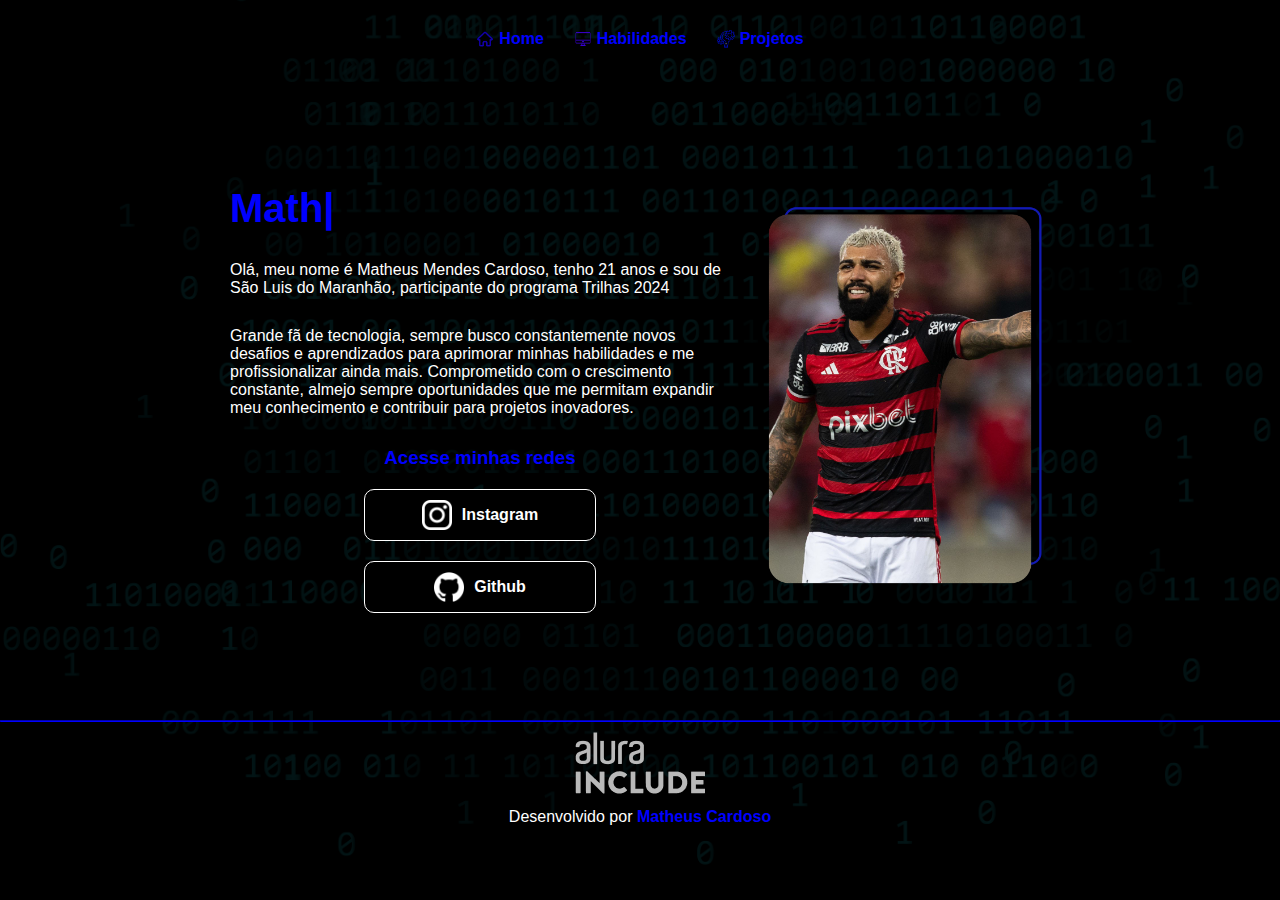
<file: index.html>
<!DOCTYPE html>
<html lang="pt-br">

<head>
    <meta charset="UTF-8">
    <meta name="viewport" content="width=device-width, initial-scale=1.0">
    <link rel="stylesheet" href="style.css">
    <title>Portifólio - Matheus</title>
</head>

<body>
    <div class="container">
        <header class="cabecalho">
            <nav class="cabecalho_menu">
                <a class="menu_link" href="index.html">
                    <img class="logo_menu" src="img/botao-de-inicio.png" alt="logo Home">Home</a>
                <a class="menu_link" href="habilidades.html">
                    <img class="logo_menu" src="img/computador.png" alt="logo Habilidades">Habilidades</a>
                <a class="menu_link" href="projetos.html">
                    <img class="logo_menu" src="img/projetos.png" alt="logo projetos">Projetos</a>
            </nav>
        </header>

        <main class="apresentacao">
            <section class="informacoes">
                <h1 class="nome" id="autor"></h1>
                <p>Olá, meu nome é Matheus Mendes Cardoso, tenho 21 anos e sou de São Luis do Maranhão, participante do programa Trilhas 2024<p> Grande fã de tecnologia, sempre busco constantemente novos desafios e aprendizados para aprimorar minhas habilidades e me profissionalizar ainda mais. Comprometido com o crescimento constante, almejo sempre oportunidades que me permitam expandir meu conhecimento e contribuir para projetos inovadores.</p>
                <div class="redes_sociais">
                    <h3 class="destaque">Acesse minhas redes</h3>
                    <a href="https://www.instagram.com/matheus_crdoso" , target="_blank">
                        <img class="logolinks" src="img/logo_insta.png" alt="logo do instagram">Instagram</a>
                    <a href="https://github.com/matheuscrdoso" , target="_blank">
                        <img class="logolinks" src="img/logo_github.png" alt="Logo do Github">Github</a>
                </div>
            </section>
            <img class="foto" src="img/novoGabi.png" alt="Foto Ilustrativa">
        </main>
    </div>

    <footer>
        <hr>
        <img class="logo_alura" src="img/Logo Alura Include.png" alt="logo alura">
        <p>Desenvolvido por <strong class="destaque">Matheus Cardoso</strong></p>
    </footer>
    </div>
    <script src="main.js"></script>
</body>

</html>
</file>
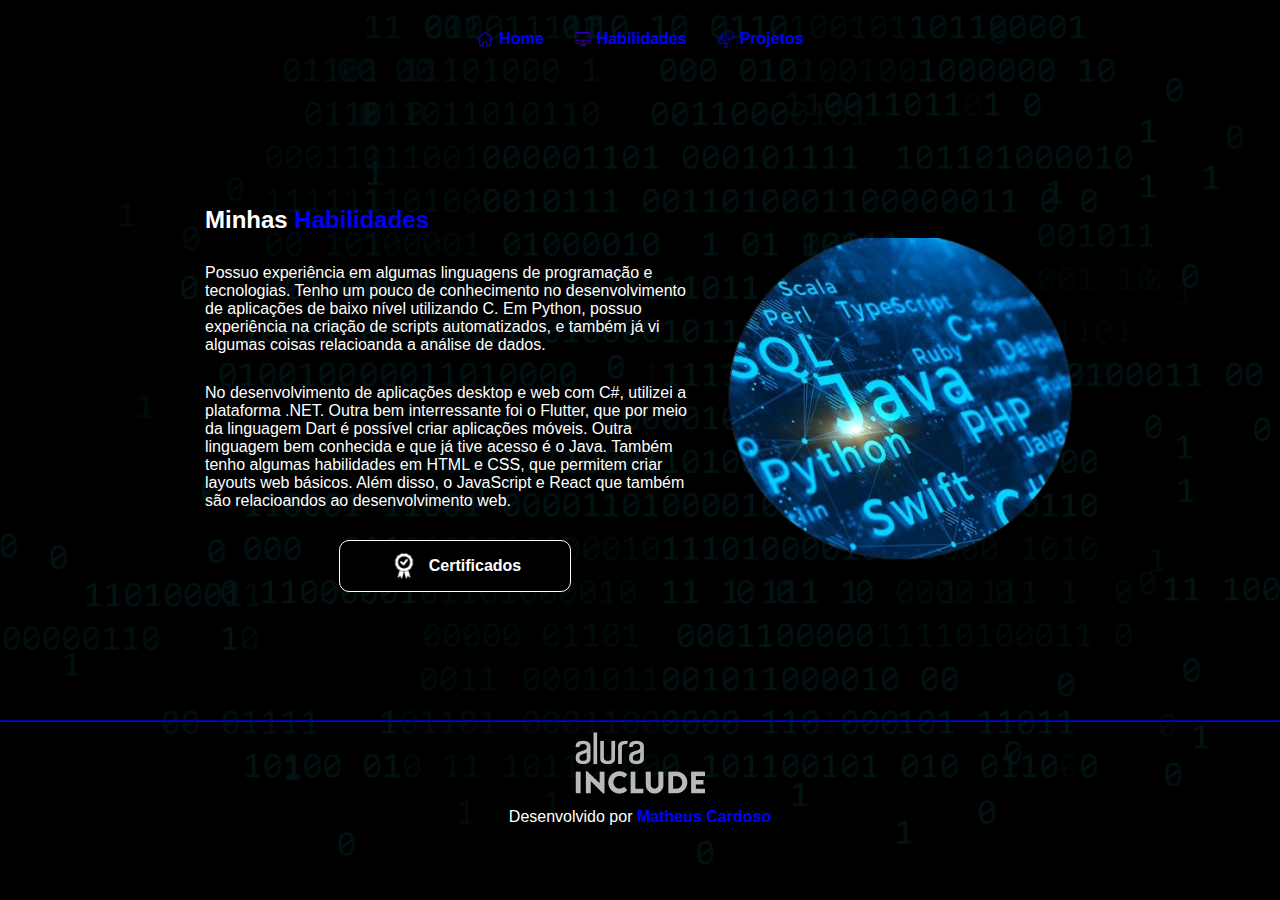
<file: habilidades.html>
<!DOCTYPE html>
<html lang="pt-br">

<head>
    <meta charset="UTF-8">
    <meta name="viewport" content="width=device-width, initial-scale=1.0">
    <link rel="stylesheet" href="style.css">
    <title>Habilidades - Matheus</title>
</head>

<body>
    <div class="container">
        <header class="cabecalho">
            <nav class="cabecalho_menu">
                <a class="menu_link" href="index.html">
                    <img class="logo_menu" src="img/botao-de-inicio.png" alt="logo Home">Home</a>
                <a class="menu_link" href="habilidades.html">
                    <img class="logo_menu" src="img/computador.png" alt="logo Habilidades">Habilidades</a>
                <a class="menu_link" href="projetos.html">
                    <img class="logo_menu" src="img/projetos.png" alt="logo projetos">Projetos</a>
            </nav>
        </header>

        <main class="apresentacao">
            <section class="informacoes">
                <h2 class="nome_hab">Minhas <strong class="destaque">Habilidades</strong></h2>
                <p>Possuo experiência em algumas linguagens de programação e tecnologias. Tenho um pouco de conhecimento no desenvolvimento de aplicações de baixo nível utilizando C. Em Python, possuo experiência na criação de scripts automatizados, e também já vi algumas coisas relacioanda a análise de dados.</p>
                <p>No desenvolvimento de aplicações desktop e web com C#, utilizei a plataforma .NET. Outra bem interressante foi o Flutter, que por meio da linguagem Dart é possível criar aplicações móveis. Outra linguagem bem conhecida e que já tive acesso é o Java. Também tenho algumas habilidades em HTML e CSS, que permitem criar layouts web básicos. Além disso, o JavaScript e  React que também são relacioandos ao desenvolvimento web.</p>
                <div class="redes_sociais">
                    <a href="#" >
                        <img class="logolinks" src="img/certificado3.png" alt="icone de um certificado">Certificados</a>
                </div>
            </section>
            <img class="foto_hailidades" src="img/tecnologias.png" alt="Foto Ilustrativa Habilidades">
        </main>
    </div>

    <footer>
        <hr>
        <img class="logo_alura" src="img/Logo Alura Include.png" alt="logo alura">
        <p>Desenvolvido por <strong class="destaque">Matheus Cardoso</strong></p>
    </footer>
    </div>
</body>

</html>
</file>
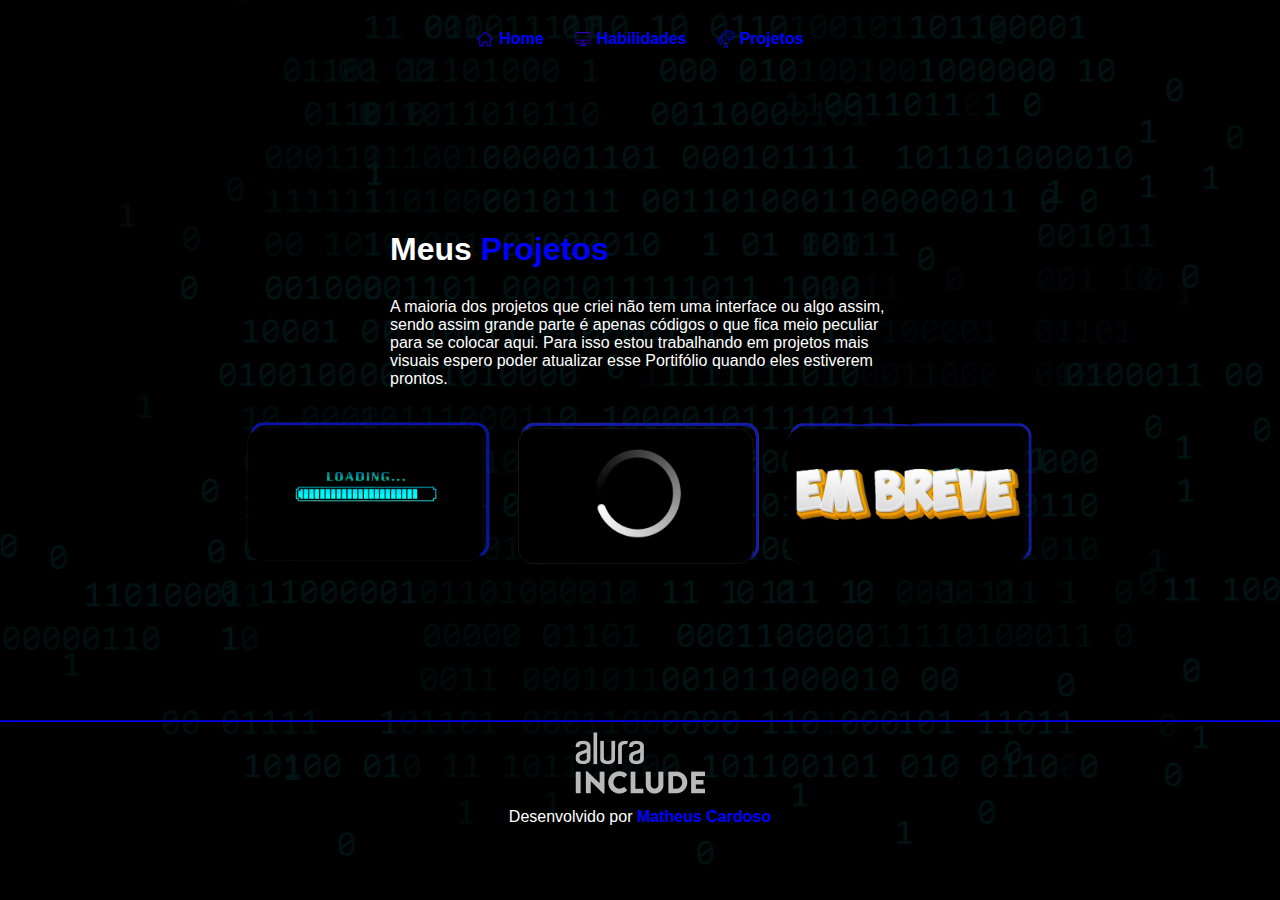
<file: projetos.html>
<!DOCTYPE html>
<html lang="pt-br">

<head>
    <meta charset="UTF-8">
    <meta name="viewport" content="width=device-width, initial-scale=1.0">
    <link rel="stylesheet" href="style.css">
    <title>Projetos - Matheus</title>
</head>

<body>
    <div class="container">
        <header class="cabecalho">
            <nav class="cabecalho_menu">
                <a class="menu_link" href="index.html">
                    <img class="logo_menu" src="img/botao-de-inicio.png" alt="logo Home">Home</a>
                <a class="menu_link" href="habilidades.html">
                    <img class="logo_menu" src="img/computador.png" alt="logo Habilidades">Habilidades</a>
                <a class="menu_link" href="projetos.html">
                    <img class="logo_menu" src="img/projetos.png" alt="logo projetos">Projetos</a>
            </nav>
        </header>

        <main class="apresentacao">
            <section class="informacoes">
                <h1>Meus <strong class="destaque">Projetos</strong></h1>
                <p>A maioria dos projetos que criei não tem uma interface ou algo assim, sendo assim grande parte é apenas códigos o que fica meio peculiar para se colocar aqui. Para isso estou trabalhando em projetos mais visuais espero poder atualizar esse Portifólio quando eles estiverem prontos.</p>
                <div class="meus_projetos">
                    <img class="foto_projetos" src="img/primeiroProjeto2.png" alt="projeto1">
                    <img class="foto_projetos" src="img/segundoProjeto2.png" alt="projeto2">
                    <img class="foto_projetos" src="img/terceiroProjeto2.png" alt="projeto3">
                </div>
            </section>
        </main>
    </div>

    <footer>
        <hr>
        <img class="logo_alura" src="img/Logo Alura Include.png" alt="logo alura">
        <p>Desenvolvido por <strong class="destaque">Matheus Cardoso</strong></p>
    </footer>
    </div>
</body>

</html>
</file>
<file: style.css>
*{
    margin: 0;
    padding: 0;
}
body{
    background-image: url('img/cod2.png');
    background-position: center;
    background-size: cover;
    color: white;
    font-family: Arial, Helvetica, sans-serif;
}

.cabecalho{
    display: flex;
    justify-content: center;
}

.cabecalho_menu{
    display: flex;
    gap: 30px;
    padding: 30px;
}

.menu_link{
    display: flex;
    align-items: center;
    justify-content: center;
    gap: 5px;
    color: blue;
    transition: .2s;
}

.menu_link:hover{
    color: rgb(191, 191, 243);
    transform: scale(1.10)
}

.logo_menu{
    width: 18px;
}

.container {
    min-height: 80vh;
    display: flex;
    flex-direction: column;
}


.apresentacao {
    flex: 1;
    display: flex;
    justify-content: center;
    align-items: center;
    flex-direction: row;
    gap: 20px;
}

.nome{
    color: blue;
    font-size: 40px;
}

.informacoes{
    display: flex;
    flex-direction: column;
    gap: 30px;
    width: 500px;
}

.redes_sociais{
    display: flex;
    flex-direction: column;
    align-items: center;
    gap: 20px;
}

.redes_sociais a{
    display: flex;
    gap: 10px;
    align-items: center;
    justify-content: center;
    border: 1px solid white;
    border-radius: 10px;
    padding: 10px 40px;
    width: 150px;
    transition: 0.2s;
    color: white;
    background-color: black;
}

.redes_sociais a:hover {
    border: 1px solid blue;
    transform: scale(1.05);
}

a{
    text-decoration: none;
    font-weight: bold;
    color: blue;
}

.foto{
    width: 300px;
}

.foto_hailidades{
    width: 350px;
}

.meus_projetos{
    display: flex;
    flex-direction: row;
    justify-content: center;
    gap: 20px;
}

.meus_projetos img{
    transition: 0.2s;
}

.meus_projetos img:hover{
    cursor: pointer;
    transform: scale(1.10);
}

.foto_projetos{
    max-width: 250px;
}

.logolinks{
    width: 30px;
}

.destaque {
    color: blue;
}

hr{
    border-color: blue;
}

footer {
    margin-top: auto;
    text-align: center;
}

.logo_alura{
    padding: 10px;
}

#autor::after{
    content: "|";
    color: blue;
    animation: piscar 0.65s infinite;
}

@keyframes piscar {
    0%{
        opacity: 0;
    }
    50%{
        opacity: 1;
    }
    100%{
        opacity: 0;
    }
}

@media (max-width: 860px) {
    .container{
        padding-bottom: 50px;
    }
    .apresentacao{
        flex-direction: column-reverse;
    }

    .meus_projetos{
        flex-direction: column;
        align-items: center;
    }
}

@media (max-width: 540px) {
    .informacoes{
        width: 300px;
    }
}
</file>
